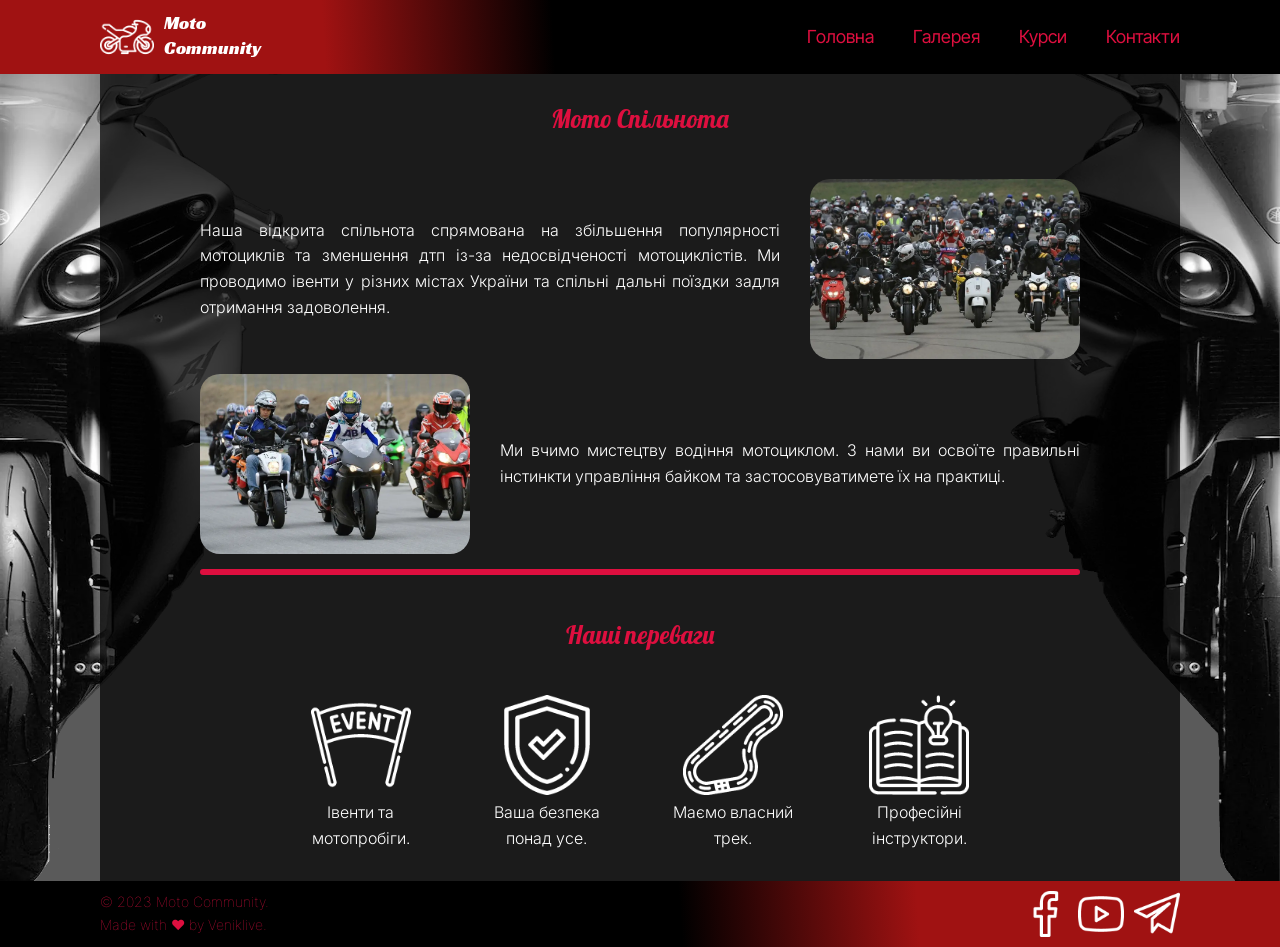
<file: docs/index.html>
<!DOCTYPE html>
<html lang="en">
<head>
	<meta charset="UTF-8">
	<meta http-equiv="X-UA-Compatible" content="IE=edge">
	<meta name="viewport" content="width=device-width, initial-scale=1.0">
	<link rel="stylesheet" href="css/style.min.css?_v=20230117122933">

	<link type="image/x-icon" href="./img/favicon.png" rel="shortcut icon">
	<link type="Image/x-icon" href="./img/favicon.png" rel="icon">

	<title>Moto Communuty</title>
</head>

<body>
	<div class="wrapper">
		<header class="header">
	<div class="container">
		<div class="header__inner">
			<a class="logo" href="index.html">
				<picture><source srcset="./img/motorbike.webp" type="image/webp"><img class="logo__img" src="./img/motorbike.png" alt=""></picture>
				<div class="logo__text">Moto<br>Community</div>
			</a>

			<nav class="nav">
				<a class="nav__link first" href="index.html">Головна</a>
				<a class="nav__link second" href="gallery.html">Галерея</a>
				<a class="nav__link therd" href="courses.html">Курси</a>
				<a class="nav__link end" href="contacts.html">Контакти</a>
			</nav>

			<picture><source srcset="./img/menu.webp" type="image/webp"><img class="menu" src="./img/menu.png" alt=""></picture>

		</div>
	</div>
</header>
	<main>
		<div class="container mb_nopadding">
			<div class="content">
				<div class="content__title">Мото Спільнота</div>
				<div class="content__about">
					<div class="about">
						<div class="about__text">Наша відкрита спільнота спрямована на збільшення популярності мотоциклів та зменшення дтп із-за недосвідченості мотоциклістів. Ми проводимо івенти у різних містах України та спільні дальні поїздки задля отримання задоволення.</div>
						<picture><source srcset="./img/motoFirstBRNO.webp" type="image/webp"><img class="about__img" src="./img/motoFirstBRNO.jpg" alt=""></picture>
					</div>
					<div class="about">	
						<div class="about__text">Ми вчимо мистецтву водіння мотоциклом. З нами ви освоїте правильні інстинкти управління байком та застосовуватимете їх на практиці.</div>
						<picture><source srcset="./img/motoSecondBRNO.webp" type="image/webp"><img class="about__img" src="./img/motoSecondBRNO.jpg" alt=""></picture>
					</div>
				</div>
				<div class="about__separation"></div>
				<div class="content__title">Наші переваги</div>
				<div class="features">
					<div class="features__row">
						<div class="features__item">									
							<picture><source srcset="./img/event.webp" type="image/webp"><img class="features__ico" src="./img/event.png" alt=""></picture>
							<div class="features__text">Івенти та мотопробіги.</div>
						</div>
						<div class="features__item">									
							<picture><source srcset="./img/safety.webp" type="image/webp"><img class="features__ico" src="./img/safety.png" alt=""></picture>
							<div class="features__text">Ваша безпека понад усе.</div>
						</div>
						<div class="features__item">									
							<picture><source srcset="./img/track.webp" type="image/webp"><img class="features__ico" src="./img/track.png" alt=""></picture>
							<div class="features__text">Маємо власний трек.</div>
						</div>
						<div class="features__item">									
							<picture><source srcset="./img/book.webp" type="image/webp"><img class="features__ico" src="./img/book.png" alt=""></picture>
							<div class="features__text">Професійні інструктори.</div>
						</div>
					</div>
				</div>
			</div>
		</div>
	</main>
	<footer class="footer">
    <div class="container">
        
        <div class="footer__inner">
                <div class="footer__text">© 2023 Moto Community.<br>Made with ❤ by Veniklive.</div>

            <div class="footer__logo">
                <a href="https://www.facebook.com"><picture><source srcset="./img/facebook.webp" type="image/webp"><img class="footer__logo__img" src="./img/facebook.png" alt="Facebook"></picture></a>
                <a href="https://www.youtube.com"><picture><source srcset="./img/youtube.webp" type="image/webp"><img class="footer__logo__img" src="./img/youtube.png" alt="Youtube"></picture></a>
                <a href="https://telegram.org"><picture><source srcset="./img/telegram.webp" type="image/webp"><img class="footer__logo__img" src="./img/telegram.png" alt="Telegram"></picture></a>
            </div>
        </div>

    </div>
</footer>
	</div>
	<script src="js/app.min.js?_v=20230117122933"></script>
</body>

</html>
</file>
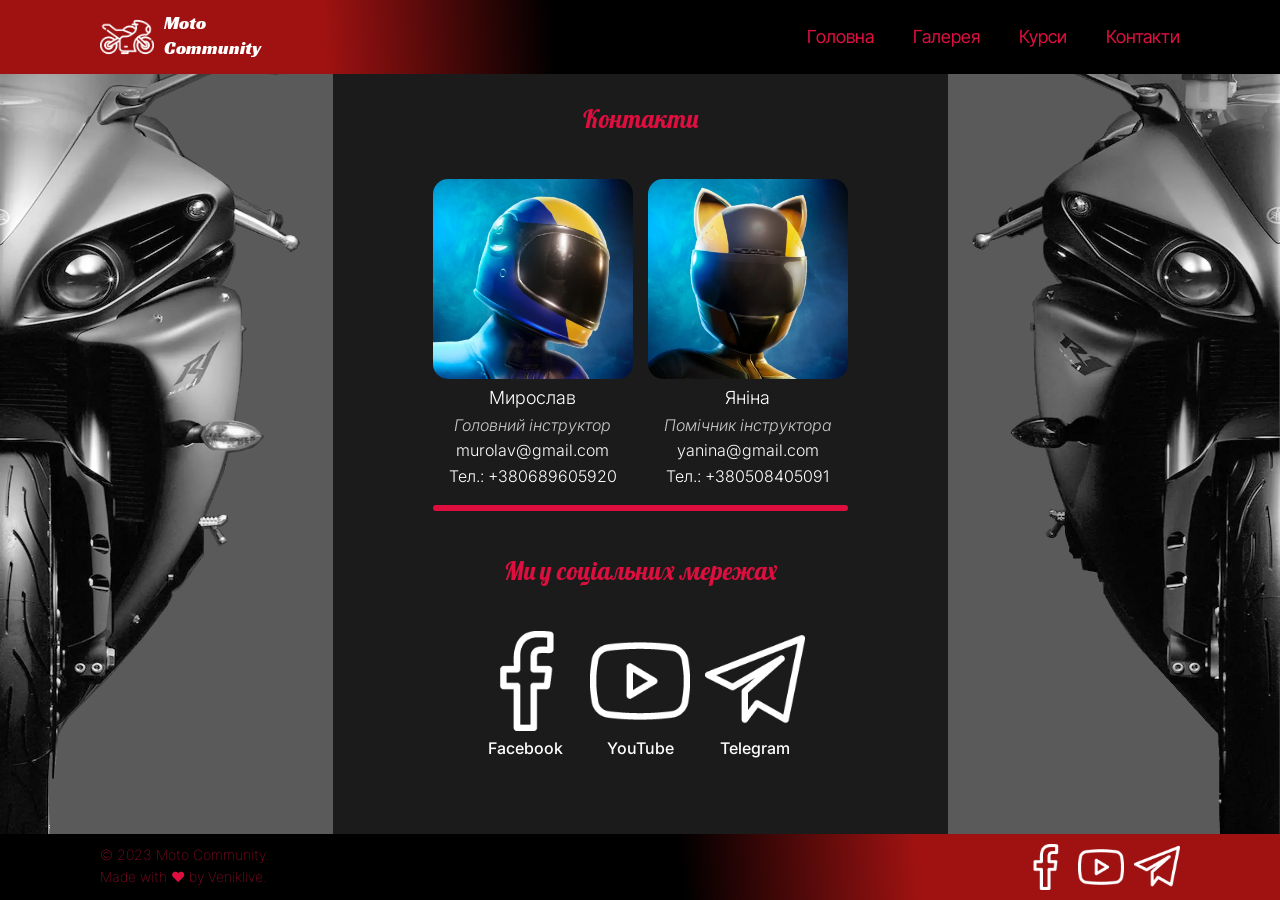
<file: docs/contacts.html>
<!DOCTYPE html>
<html lang="en">
<head>
	<meta charset="UTF-8">
	<meta http-equiv="X-UA-Compatible" content="IE=edge">
	<meta name="viewport" content="width=device-width, initial-scale=1.0">
	<link rel="stylesheet" href="css/style.min.css?_v=20230117122933">

	<link type="image/x-icon" href="./img/favicon.png" rel="shortcut icon">
	<link type="Image/x-icon" href="./img/favicon.png" rel="icon">

	<title>Moto Communuty</title>
</head>

<body>
	<div class="wrapper">
		<header class="header">
	<div class="container">
		<div class="header__inner">
			<a class="logo" href="index.html">
				<picture><source srcset="./img/motorbike.webp" type="image/webp"><img class="logo__img" src="./img/motorbike.png" alt=""></picture>
				<div class="logo__text">Moto<br>Community</div>
			</a>

			<nav class="nav">
				<a class="nav__link first" href="index.html">Головна</a>
				<a class="nav__link second" href="gallery.html">Галерея</a>
				<a class="nav__link therd" href="courses.html">Курси</a>
				<a class="nav__link end" href="contacts.html">Контакти</a>
			</nav>

			<picture><source srcset="./img/menu.webp" type="image/webp"><img class="menu" src="./img/menu.png" alt=""></picture>

		</div>
	</div>
</header>
	<main>
		<div class="container mb_nopadding">
			<div class="content">
				<div class="content__title">Контакти</div>
				<div class="contacts">
					<div class="contacts__row">
						<div class="contacts__item">									
							<picture><source srcset="./img/avatarMoto1.webp" type="image/webp"><img class="contacts__avatar" src="./img/avatarMoto1.png" alt=""></picture>
							<div class="contacts__text">
                                <div class="contacts__text__name">Мирослав</div>
                                <div class="contacts__text__position">Головний інструктор</div>
                                <a class="contacts__text__email" href="mailto:murolav@gmail.com">murolav@gmail.com</a>
                                <a class="contacts__text__phone" href="tel:+380689605920">Тел.: +380689605920</a>
                            </div>
						</div>
						<div class="contacts__item">									
							<picture><source srcset="./img/avatarMoto2.webp" type="image/webp"><img class="contacts__avatar" src="./img/avatarMoto2.png" alt=""></picture>
							<div class="contacts__text">
                                <div class="contacts__text__name">Яніна</div>
                                <div class="contacts__text__position">Помічник інструктора</div>
                                <a class="contacts__text__email" href="mailto:yanina@gmail.com">yanina@gmail.com</a>
                                <a class="contacts__text__phone" href="tel:+380508405091">Тел.: +380508405091</a>
                            </div>
						</div>
					</div>
				</div>
				<div class="about__separation"></div>
				<div class="content__title">Ми у соціальних мережах</div>
				<div class="social">
					<div class="social__row">
						<a class="social__item" href="https://www.facebook.com">									
							<picture><source srcset="./img/facebook.webp" type="image/webp"><img class="social__ico" src="./img/facebook.png" alt=""></picture>
							<div class="social__text">Facebook</div>
						</a>
						<a class="social__item" href="https://www.youtube.com">									
							<picture><source srcset="./img/youtube.webp" type="image/webp"><img class="social__ico" src="./img/youtube.png" alt=""></picture>
							<div class="social__text">YouTube</div>
						</a>
						<a class="social__item" href="https://telegram.org">									
							<picture><source srcset="./img/telegram.webp" type="image/webp"><img class="social__ico" src="./img/telegram.png" alt=""></picture>
							<div class="social__text">Telegram</div>
						</a>
					</div>
				</div>
			</div>
		</div>
	</main>
	<footer class="footer">
    <div class="container">
        
        <div class="footer__inner">
                <div class="footer__text">© 2023 Moto Community.<br>Made with ❤ by Veniklive.</div>

            <div class="footer__logo">
                <a href="https://www.facebook.com"><picture><source srcset="./img/facebook.webp" type="image/webp"><img class="footer__logo__img" src="./img/facebook.png" alt="Facebook"></picture></a>
                <a href="https://www.youtube.com"><picture><source srcset="./img/youtube.webp" type="image/webp"><img class="footer__logo__img" src="./img/youtube.png" alt="Youtube"></picture></a>
                <a href="https://telegram.org"><picture><source srcset="./img/telegram.webp" type="image/webp"><img class="footer__logo__img" src="./img/telegram.png" alt="Telegram"></picture></a>
            </div>
        </div>

    </div>
</footer>
	</div>
	<script src="js/app.min.js?_v=20230117122933"></script>
</body>

</html>
</file>
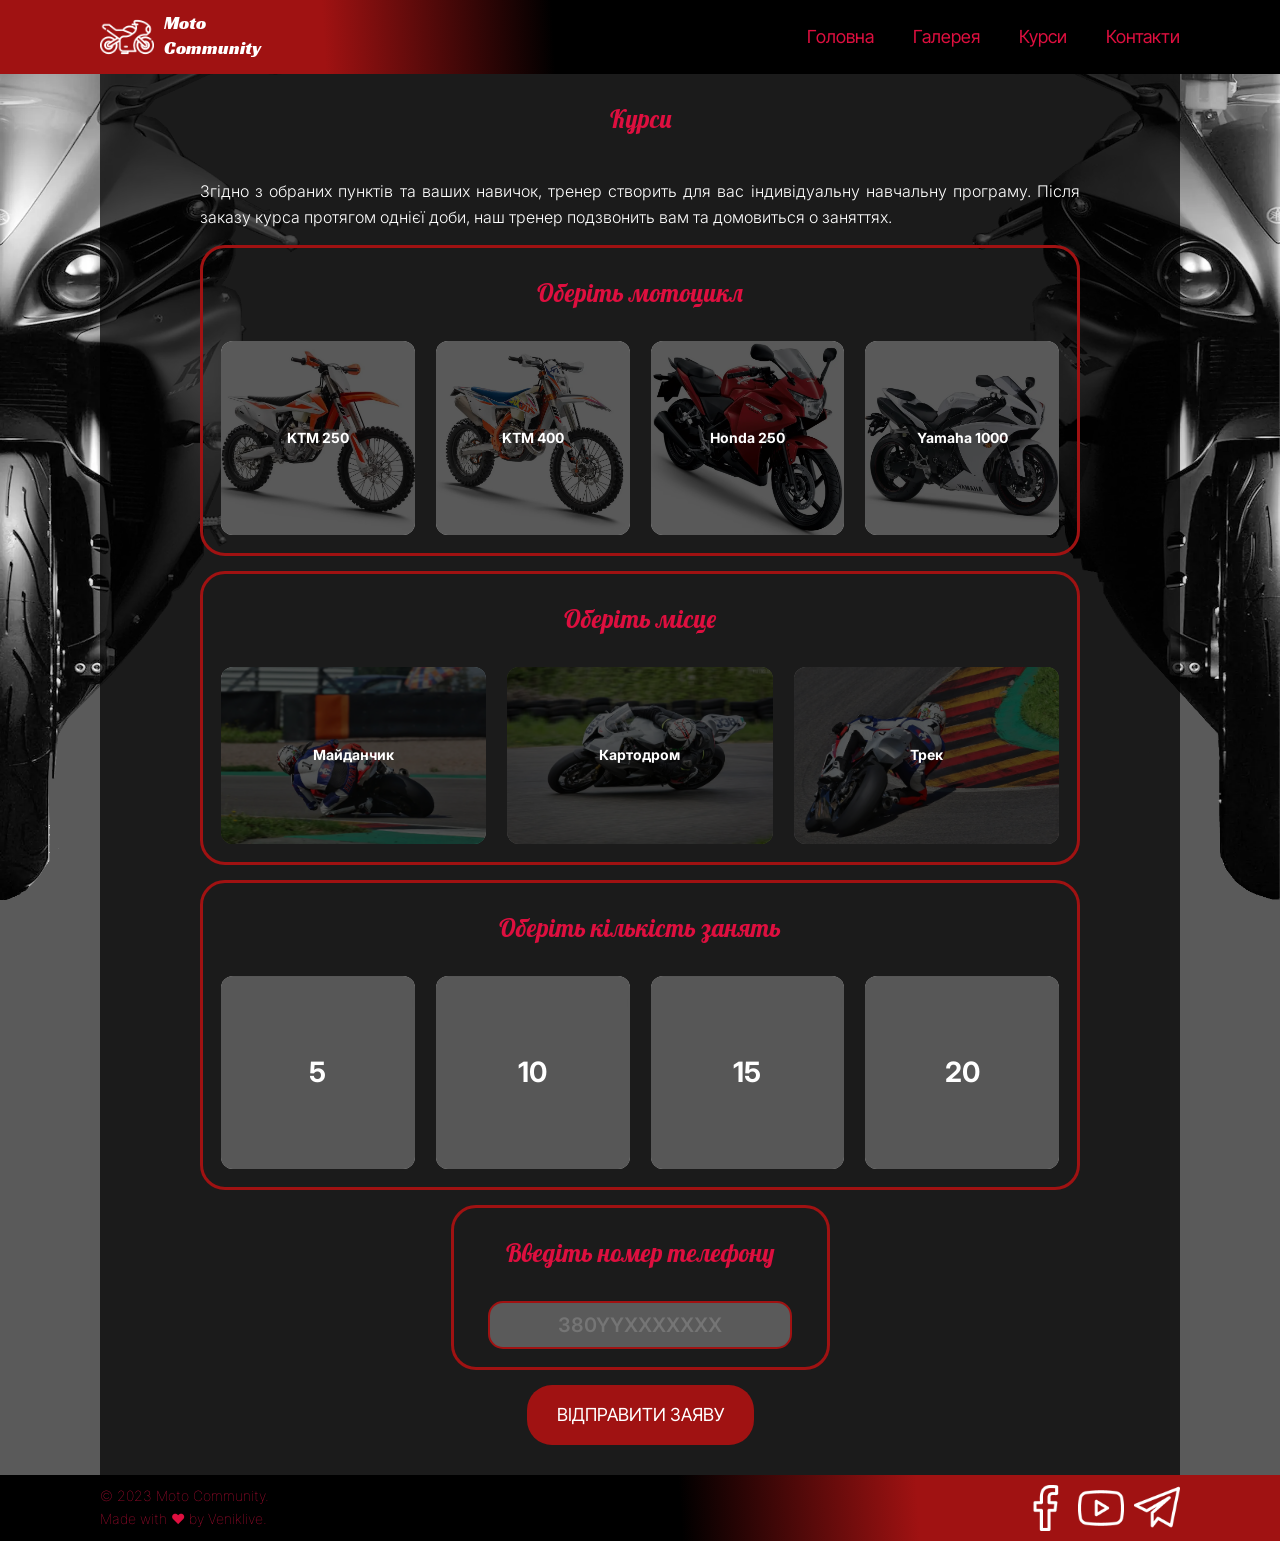
<file: docs/courses.html>
<!DOCTYPE html>
<html lang="en">
<head>
	<meta charset="UTF-8">
	<meta http-equiv="X-UA-Compatible" content="IE=edge">
	<meta name="viewport" content="width=device-width, initial-scale=1.0">
	<link rel="stylesheet" href="css/style.min.css?_v=20230117122933">

	<link type="image/x-icon" href="./img/favicon.png" rel="shortcut icon">
	<link type="Image/x-icon" href="./img/favicon.png" rel="icon">

	<title>Moto Communuty</title>
</head>

<body>
	<div class="wrapper">
		<header class="header">
	<div class="container">
		<div class="header__inner">
			<a class="logo" href="index.html">
				<picture><source srcset="./img/motorbike.webp" type="image/webp"><img class="logo__img" src="./img/motorbike.png" alt=""></picture>
				<div class="logo__text">Moto<br>Community</div>
			</a>

			<nav class="nav">
				<a class="nav__link first" href="index.html">Головна</a>
				<a class="nav__link second" href="gallery.html">Галерея</a>
				<a class="nav__link therd" href="courses.html">Курси</a>
				<a class="nav__link end" href="contacts.html">Контакти</a>
			</nav>

			<picture><source srcset="./img/menu.webp" type="image/webp"><img class="menu" src="./img/menu.png" alt=""></picture>

		</div>
	</div>
</header>
	<main>
		<div class="container mb_nopadding">
			<div class="content">
				<div class="content__title">Курси</div>
				<div class="content__about">
					<div class="about">
						<div class="about__text">Згідно з обраних пунктів та ваших навичок, тренер створить для вас індивідуальну навчальну програму. Після заказу курса протягом однієї доби, наш тренер подзвонить вам та домовиться о заняттях.</div>
					</div>
				</div>
				<div class="courses">
					<div class="courses__body">
						<div class="content__title">Оберіть мотоцикл</div>
						<div class="courses__choice">

							<label for="motoChoice1">
							<div class="courses__options moto-options">
								<input type="radio" id="motoChoice1" name="Мотоцикл" value="KTM 250">
								<h4>KTM 250</h4>
								<picture><source srcset="./img/KTM_250.webp" type="image/webp"><img src="./img/KTM_250.jpg"></picture>
							</div></label>

							<label for="motoChoice2">
							<div class="courses__options moto-options">
								<input type="radio" id="motoChoice2" name="Мотоцикл" value="KTM 400">
								<h4>KTM 400</h4>
								<picture><source srcset="./img/KTM_400.webp" type="image/webp"><img src="./img/KTM_400.jpg"></picture>
							</div></label>

							<label for="motoChoice3">
							<div class="courses__options moto-options">
								<input type="radio" id="motoChoice3" name="Мотоцикл" value="Honda 250">
								<h4>Honda 250</h4>
								<picture><source srcset="./img/Honda_250.webp" type="image/webp"><img src="./img/Honda_250.jpg"></picture>
							</div></label>

							<label for="motoChoice4">
							<div class="courses__options moto-options">
								<input type="radio" id="motoChoice4" name="Мотоцикл" value="Yamaha 1000">
								<h4>Yamaha 1000</h4>
								<picture><source srcset="./img/Yamaha_1000.webp" type="image/webp"><img src="./img/Yamaha_1000.jpg"></picture>
							</div></label>

						</div>
					</div>
					<div class="courses__body">
						<div class="content__title">Оберіть місце</div>
						<div class="courses__choice">

							<label for="placeChoice1">
							<div class="courses__options place-options">
								<input type="radio" id="placeChoice1" name="Місце" value="Майданчик">
								<h4>Майданчик</h4>
								<picture><source srcset="./img/майданчик.webp" type="image/webp"><img src="./img/майданчик.jpg"></picture>
							</div></label>

							<label for="placeChoice2">
							<div class="courses__options place-options">
								<input type="radio" id="placeChoice2" name="Місце" value="Картодром">
								<h4>Картодром</h4>
								<picture><source srcset="./img/картодром.webp" type="image/webp"><img src="./img/картодром.jpg"></picture>
							</div></label>

							<label for="placeChoice3">
							<div class="courses__options place-options">
								<input type="radio" id="placeChoice3" name="Місце" value="Трек">
								<h4>Трек</h4>
								<picture><source srcset="./img/трек.webp" type="image/webp"><img src="./img/трек.jpg"></picture>
							</div></label>

						</div>
					</div>
					<div class="courses__body">
						<div class="content__title">Оберіть кількість занять</div>
						<div class="courses__choice">

							<label for="numberChoice1">
							<div class="courses__options number-options">
								<input type="radio" id="numberChoice1" name="кількість занять" value="5">
								<h1>5</h1>
								<picture><source srcset="./img/white.webp" type="image/webp"><img src="./img/white.jpg"></picture>
							</div></label>

							<label for="numberChoice2">
							<div class="courses__options number-options">
								<input type="radio" id="numberChoice2" name="кількість занять" value="10">
								<h1>10</h1>
								<picture><source srcset="./img/white.webp" type="image/webp"><img src="./img/white.jpg"></picture>
							</div></label>

							<label for="numberChoice3">
							<div class="courses__options number-options">
								<input type="radio" id="numberChoice3" name="кількість занять" value="15">
								<h1>15</h1>
								<picture><source srcset="./img/white.webp" type="image/webp"><img src="./img/white.jpg"></picture>
							</div></label>

							<label for="numberChoice4">
							<div class="courses__options number-options">
								<input type="radio" id="numberChoice4" name="кількість занять" value="20">
								<h1>20</h1>
								<picture><source srcset="./img/white.webp" type="image/webp"><img src="./img/white.jpg"></picture>
							</div></label>

						</div>
					</div>
					<div class="courses__body">
						<div class="content__title">Введіть номер телефону</div>
							<div class="courses__options">
								<div class="courses__blockInput">
								<input type="number" maxlength="12" class="courses__phone" placeholder="380YYXXXXXXX">
								</div>
						</div>
					</div>
					<div>
						<button class="button" type="submit"><span>Відправити заяву</span></button>
					</div>
				</div>
			</div>
		</div>
	</main>
	<footer class="footer">
    <div class="container">
        
        <div class="footer__inner">
                <div class="footer__text">© 2023 Moto Community.<br>Made with ❤ by Veniklive.</div>

            <div class="footer__logo">
                <a href="https://www.facebook.com"><picture><source srcset="./img/facebook.webp" type="image/webp"><img class="footer__logo__img" src="./img/facebook.png" alt="Facebook"></picture></a>
                <a href="https://www.youtube.com"><picture><source srcset="./img/youtube.webp" type="image/webp"><img class="footer__logo__img" src="./img/youtube.png" alt="Youtube"></picture></a>
                <a href="https://telegram.org"><picture><source srcset="./img/telegram.webp" type="image/webp"><img class="footer__logo__img" src="./img/telegram.png" alt="Telegram"></picture></a>
            </div>
        </div>

    </div>
</footer>
	</div>
	<script src="js/app.min.js?_v=20230117122933"></script>
</body>

</html>
</file>
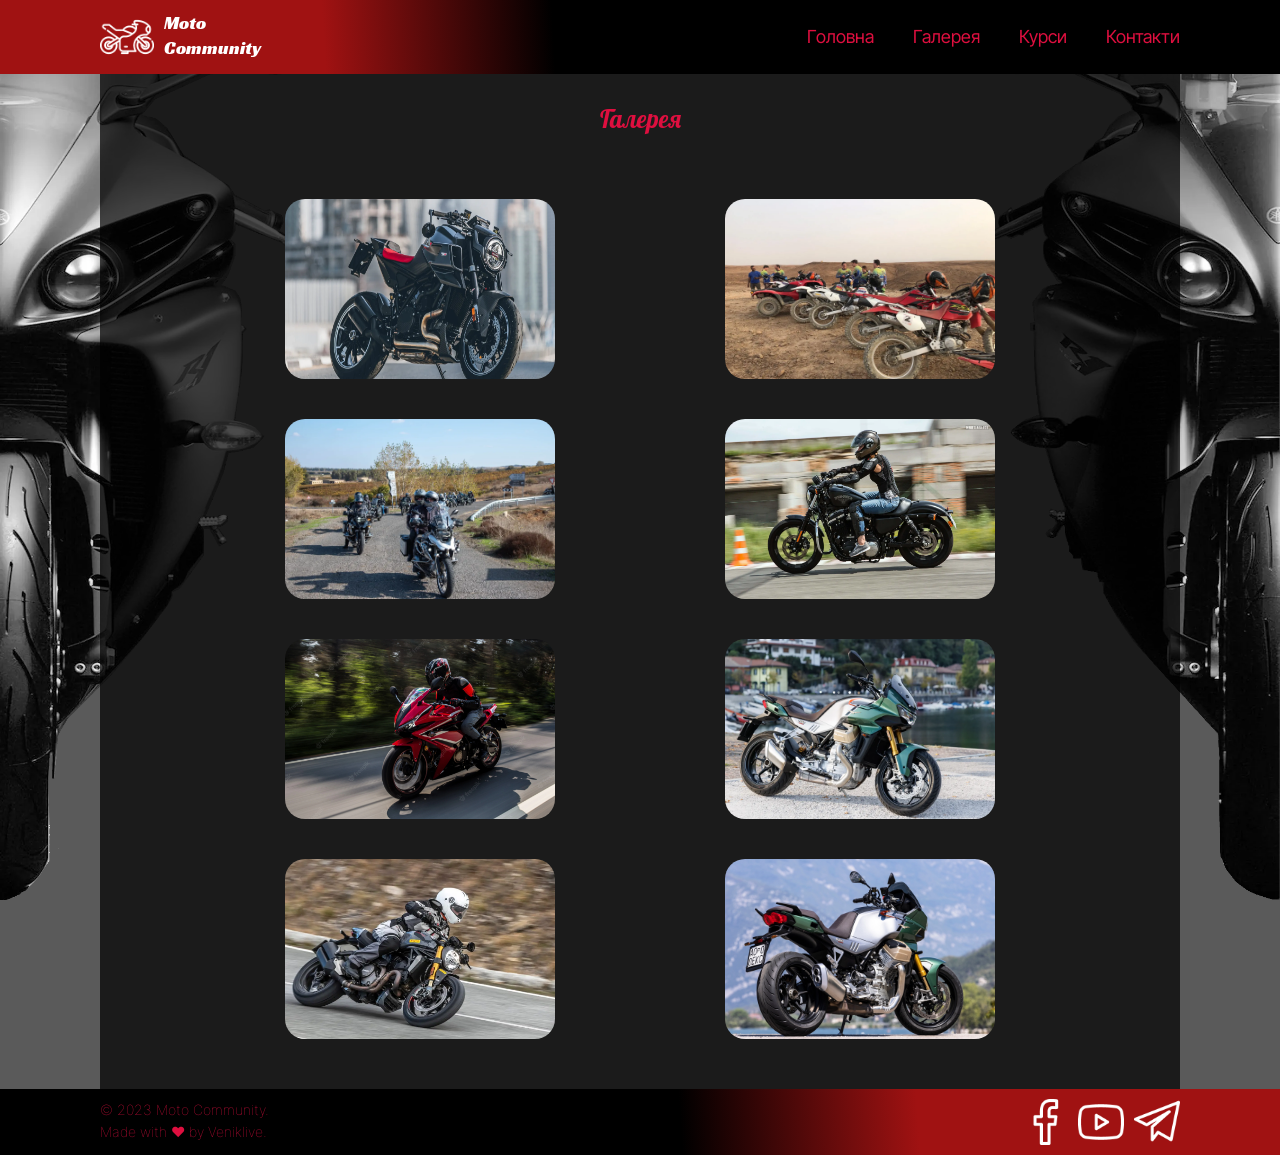
<file: docs/gallery.html>
<!DOCTYPE html>
<html lang="en">
<head>
	<meta charset="UTF-8">
	<meta http-equiv="X-UA-Compatible" content="IE=edge">
	<meta name="viewport" content="width=device-width, initial-scale=1.0">
	<link rel="stylesheet" href="css/style.min.css?_v=20230117122933">

	<link type="image/x-icon" href="./img/favicon.png" rel="shortcut icon">
	<link type="Image/x-icon" href="./img/favicon.png" rel="icon">

	<title>Moto Communuty</title>
</head>

<body>
	<div class="wrapper">
	<header class="header">
	<div class="container">
		<div class="header__inner">
			<a class="logo" href="index.html">
				<picture><source srcset="./img/motorbike.webp" type="image/webp"><img class="logo__img" src="./img/motorbike.png" alt=""></picture>
				<div class="logo__text">Moto<br>Community</div>
			</a>

			<nav class="nav">
				<a class="nav__link first" href="index.html">Головна</a>
				<a class="nav__link second" href="gallery.html">Галерея</a>
				<a class="nav__link therd" href="courses.html">Курси</a>
				<a class="nav__link end" href="contacts.html">Контакти</a>
			</nav>

			<picture><source srcset="./img/menu.webp" type="image/webp"><img class="menu" src="./img/menu.png" alt=""></picture>

		</div>
	</div>
</header>
	<main>
		<div class="popup-scale-img">
			<div class="popup-scale-img__body">
				<picture><source srcset="./img/galleryImage1.webp" type="image/webp"><img src="./img/galleryImage1.webp" alt=""></picture>
			</div>
		</div>
		<div class="container mb_nopadding">
			<div class="content">
				<div class="content__title">Галерея</div>
				<div class="gallery">
					<div class="gallery__row">
						<picture><source srcset="./img/galleryImage1.webp" type="image/webp"><img class="gallery__img" id="1" src="./img/galleryImage1.webp" alt=""></picture>
						<picture><source srcset="./img/galleryImage2.webp" type="image/webp"><img class="gallery__img" id="2" src="./img/galleryImage2.jpg" alt=""></picture>
						<picture><source srcset="./img/galleryImage3.webp" type="image/webp"><img class="gallery__img" id="3" src="./img/galleryImage3.jpg" alt=""></picture>
						<picture><source srcset="./img/galleryImage4.webp" type="image/webp"><img class="gallery__img" id="4" src="./img/galleryImage4.jpg" alt=""></picture>
						<picture><source srcset="./img/galleryImage5.webp" type="image/webp"><img class="gallery__img" id="5" src="./img/galleryImage5.webp" alt=""></picture>
						<picture><source srcset="./img/galleryImage6.webp" type="image/webp"><img class="gallery__img" id="6" src="./img/galleryImage6.webp" alt=""></picture>
						<picture><source srcset="./img/galleryImage7.webp" type="image/webp"><img class="gallery__img" id="7" src="./img/galleryImage7.jpg" alt=""></picture>
						<picture><source srcset="./img/galleryImage8.webp" type="image/webp"><img class="gallery__img" id="8" src="./img/galleryImage8.webp" alt=""></picture>
					</div>
				</div>
			</div>
		</div>
	</main>
	<footer class="footer">
    <div class="container">
        
        <div class="footer__inner">
                <div class="footer__text">© 2023 Moto Community.<br>Made with ❤ by Veniklive.</div>

            <div class="footer__logo">
                <a href="https://www.facebook.com"><picture><source srcset="./img/facebook.webp" type="image/webp"><img class="footer__logo__img" src="./img/facebook.png" alt="Facebook"></picture></a>
                <a href="https://www.youtube.com"><picture><source srcset="./img/youtube.webp" type="image/webp"><img class="footer__logo__img" src="./img/youtube.png" alt="Youtube"></picture></a>
                <a href="https://telegram.org"><picture><source srcset="./img/telegram.webp" type="image/webp"><img class="footer__logo__img" src="./img/telegram.png" alt="Telegram"></picture></a>
            </div>
        </div>

    </div>
</footer>
	</div>
	<script src="js/app.min.js?_v=20230117122933"></script>
</body>

</html>
</file>
<file: docs/css/style.min.css>
@charset "UTF-8";@import url(https://fonts.googleapis.com/css2?family=Inter&family=Inter+Tight:wght@800&family=Racing+Sans+One&display=swap);@import url(https://fonts.googleapis.com/css2?family=Racing+Sans+One&display=swap);@import url(https://fonts.googleapis.com/css2?family=Inter+Tight:wght@800&family=Racing+Sans+One&display=swap);@import url(https://fonts.googleapis.com/css2?family=Inter+Tight:wght@800&family=Inter:wght@300&family=Racing+Sans+One&display=swap);@import url(https://fonts.googleapis.com/css2?family=Lobster&display=swap);*{padding:0;margin:0;border:0}*,:after,:before{-webkit-box-sizing:border-box;box-sizing:border-box}:active,:focus{outline:0}a:active,a:focus{outline:0}aside,footer,header,nav{display:block}body,html{height:100%;width:100%;font-size:100%;line-height:1;font-size:14px;-ms-text-size-adjust:100%;-moz-text-size-adjust:100%;-webkit-text-size-adjust:100%}button,input,textarea{font-family:inherit}input::-ms-clear{display:none}button{cursor:pointer}button::-moz-focus-inner{padding:0;border:0}a,a:visited{text-decoration:none}a:hover{text-decoration:none}ul li{list-style:none}img{vertical-align:top}@font-face{font-family:CormorantUpright;font-display:swap;src:url(../fonts/CormorantUpright-Bold.woff2) format("woff2"),url(../fonts/CormorantUpright-Bold.woff) format("woff");font-weight:700;font-style:normal}@font-face{font-family:CormorantUpright;font-display:swap;src:url(../fonts/CormorantUpright-Regular.woff2) format("woff2"),url(../fonts/CormorantUpright-Regular.woff) format("woff");font-weight:400;font-style:normal}@font-face{font-family:CormorantUpright;font-display:swap;src:url(../fonts/CormorantUpright-SemiBold.woff2) format("woff2"),url(../fonts/CormorantUpright-SemiBold.woff) format("woff");font-weight:600;font-style:normal}@font-face{font-family:TTTrailers;font-display:swap;src:url(../fonts/TTTrailers-Regular.woff2) format("woff2"),url(../fonts/TTTrailers-Regular.woff) format("woff");font-weight:400;font-style:normal}input::-webkit-inner-spin-button,input::-webkit-outer-spin-button{-webkit-appearance:none;margin:0}body{background:#5a5a5a;font-size:14px;color:#fff;line-height:1.6}.wrapper{display:-webkit-box;display:-ms-flexbox;display:flex;-webkit-box-orient:vertical;-webkit-box-direction:normal;-ms-flex-direction:column;flex-direction:column;min-height:100vh}.no-webp main{background:url(../img/left.png) left 0/contain no-repeat fixed,url(../img/right.png) right 0/contain no-repeat fixed}main{-webkit-box-flex:1;-ms-flex:1 1 auto;flex:1 1 auto;display:-webkit-box;display:-ms-flexbox;display:flex;-webkit-box-orient:vertical;-webkit-box-direction:normal;-ms-flex-direction:column;flex-direction:column}.container{max-width:1450px;margin:0 auto;padding:0 calc(15px + 85 * ((100vw - 320px)/ 960))}main>div{height:100%;min-height:100%;-webkit-box-flex:1;-ms-flex:1 1 auto;flex:1 1 auto;display:-webkit-box;display:-ms-flexbox;display:flex}.header{width:100%;padding-top:10px;padding-bottom:10px;background:-o-linear-gradient(3.41deg,#a01212 25.36%,#000 43.26%);background:linear-gradient(86.59deg,#a01212 25.36%,#000 43.26%)}.header__inner{display:-webkit-box;display:-ms-flexbox;display:flex;-webkit-box-pack:justify;-ms-flex-pack:justify;justify-content:space-between;-webkit-box-align:center;-ms-flex-align:center;align-items:center}.logo{display:-webkit-box;display:-ms-flexbox;display:flex;cursor:pointer}.logo__text{font-size:18px;font-weight:400;color:#fff;font-family:"Racing Sans One";font-style:normal;line-height:1.4}.logo__img{margin-right:10px;width:54px;height:54px}.nav{font-size:18px;font-weight:400;font-family:"Inter Tight"}.nav__link{display:inline-block;vertical-align:top;margin-left:35px;position:relative;color:#de0f3f;text-decoration:none;-webkit-transition:all .3s ease-in;-o-transition:all .3s ease-in;transition:all .3s ease-in}.nav__link:after{content:"";display:block;width:0%;height:2px;border-radius:10px;background-color:#fff;opacity:0;position:absolute;top:100%;left:50%;z-index:1;-webkit-transform:translate(-50%,0);-ms-transform:translate(-50%,0);transform:translate(-50%,0);-webkit-transition:all .3s ease-in;-o-transition:all .3s ease-in;transition:all .3s ease-in}.nav__link:hover{color:#fff}.nav__link.active:after,.nav__link:hover:after{width:100%;opacity:1}.nav__link.active{color:#de0f3f}.menu{width:45px;height:45px;display:none;-webkit-transition:all .2s ease-in-out;-o-transition:all .2s ease-in-out;transition:all .2s ease-in-out}.menu.opened{visibility:hidden}.header__inner>picture{display:none}.content{background:rgba(0,0,0,.7);margin:0 auto;width:100%;padding:0 calc(15px + 85 * ((100vw - 320px)/ 960)) 30px calc(15px + 85 * ((100vw - 320px)/ 960));gap:15px;display:-webkit-box;display:-ms-flexbox;display:flex;-webkit-box-orient:vertical;-webkit-box-direction:normal;-ms-flex-direction:column;flex-direction:column}.content__title{font-size:25px;font-weight:300;color:#de0f3f;font-family:Lobster;font-style:normal;padding-top:25px;padding-bottom:25px;text-align:center}.content__about>div{margin-bottom:15px}.content__about>div:last-child{margin-bottom:0}.content__about>div:nth-child(even){-webkit-box-orient:horizontal;-webkit-box-direction:reverse;-ms-flex-direction:row-reverse;flex-direction:row-reverse}.about{display:-webkit-box;display:-ms-flexbox;display:flex;-webkit-box-align:center;-ms-flex-align:center;align-items:center;gap:30px}.about__text{font-size:16px;font-weight:300;color:#fff;font-family:Inter;font-style:normal;text-align:justify}.about__img{border-radius:calc(9px + 11 * ((100vw - 320px)/ 960));width:calc(180px + 90 * ((100vw - 320px)/ 960));height:calc(120px + 60 * ((100vw - 320px)/ 960))}.about__separation{height:6px;background:#de0f3f;border-radius:19px}.features{display:-webkit-box;display:-ms-flexbox;display:flex;-webkit-box-align:center;-ms-flex-align:center;align-items:center;gap:30px;-webkit-box-sizing:border-box;box-sizing:border-box;-webkit-box-pack:center;-ms-flex-pack:center;justify-content:center;position:relative;-ms-flex-wrap:wrap;flex-wrap:wrap;display:flex}.features__row{display:-webkit-box;display:-ms-flexbox;display:flex;-webkit-box-pack:space-evenly;-ms-flex-pack:space-evenly;justify-content:space-evenly;gap:15px;-webkit-box-align:start;-ms-flex-align:start;align-items:flex-start;-ms-flex-wrap:wrap;flex-wrap:wrap}.features__item{-webkit-box-flex:0;-ms-flex:0 1 20%;flex:0 1 20%;display:-webkit-box;display:-ms-flexbox;display:flex;-webkit-box-pack:start;-ms-flex-pack:start;justify-content:flex-start;-webkit-box-orient:vertical;-webkit-box-direction:normal;-ms-flex-direction:column;flex-direction:column;-webkit-box-align:center;-ms-flex-align:center;align-items:center;gap:5px}.features__ico{width:100px;height:100px}.features__text{font-size:16px;font-weight:300;color:#fff;font-family:Inter;font-style:normal;text-align:center}.footer{width:100%;padding-top:10px;padding-bottom:10px;background:-o-linear-gradient(183.8deg,#a01212 28.33%,#000 46.86%);background:linear-gradient(266.2deg,#a01212 28.33%,#000 46.86%)}.footer>div{height:100%}.footer__inner{display:-webkit-box;display:-ms-flexbox;display:flex;-webkit-box-pack:justify;-ms-flex-pack:justify;justify-content:space-between;-webkit-box-align:center;-ms-flex-align:center;align-items:center;height:100%;gap:5px}.footer__text{-ms-flex-item-align:start;align-self:flex-start;font-size:14px;font-weight:100;color:#de0f3f;font-family:"Inter Tight";font-style:normal}.footer__logo{-ms-flex-item-align:end;align-self:flex-end;display:-webkit-box;display:-ms-flexbox;display:flex;cursor:pointer}.footer__logo__img{margin-left:10px;width:46px;height:46px}.footer__logo__img.opened{visibility:hidden}.gallery__row{display:-webkit-box;display:-ms-flexbox;display:flex;-ms-flex-pack:distribute;justify-content:space-around;-webkit-box-align:center;-ms-flex-align:center;align-items:center;-ms-flex-wrap:wrap;flex-wrap:wrap}.gallery__img{border-radius:calc(9px + 11 * ((100vw - 320px)/ 960));width:calc(135px + 135 * ((100vw - 320px)/ 960));height:calc(90px + 90 * ((100vw - 320px)/ 960));margin:calc(5px + 15 * ((100vw - 320px)/ 960)) calc(5px + 15 * ((100vw - 320px)/ 960)) calc(5px + 15 * ((100vw - 320px)/ 960)) calc(5px + 15 * ((100vw - 320px)/ 960));cursor:pointer}.contacts{display:-webkit-box;display:-ms-flexbox;display:flex;-webkit-box-align:center;-ms-flex-align:center;align-items:center;gap:30px;-webkit-box-sizing:border-box;box-sizing:border-box;-webkit-box-pack:justify;-ms-flex-pack:justify;justify-content:space-between;-ms-flex-wrap:wrap;flex-wrap:wrap;display:flex}.contacts__row{display:-webkit-box;display:-ms-flexbox;display:flex;-webkit-box-pack:space-evenly;-ms-flex-pack:space-evenly;justify-content:space-evenly;gap:15px;width:100%;-webkit-box-align:start;-ms-flex-align:start;align-items:flex-start;-ms-flex-wrap:wrap;flex-wrap:wrap}.contacts__item{-webkit-box-flex:0;-ms-flex:0 1 20%;flex:0 1 20%;display:-webkit-box;display:-ms-flexbox;display:flex;-webkit-box-pack:start;-ms-flex-pack:start;justify-content:flex-start;-webkit-box-orient:vertical;-webkit-box-direction:normal;-ms-flex-direction:column;flex-direction:column;-webkit-box-align:center;-ms-flex-align:center;align-items:center;gap:5px}.contacts__avatar{width:200px;height:200px;border-radius:15px}.contacts__text{font-weight:300;color:#fff}.contacts__text__name{font-family:Inter;font-style:normal;text-align:center;font-size:18px}.contacts__text__position{font-family:Inter;font-style:italic;text-align:center;color:#cacaca;font-size:16px}.contacts__text__email{display:block;font-family:Inter;font-style:normal;text-align:center;font-size:16px;color:#fff}.contacts__text__phone{display:block;font-family:Inter;font-style:normal;text-align:center;font-size:16px;color:#fff}.social{display:-webkit-box;display:-ms-flexbox;display:flex;-webkit-box-align:center;-ms-flex-align:center;align-items:center;gap:30px;-webkit-box-sizing:border-box;box-sizing:border-box;-webkit-box-pack:center;-ms-flex-pack:center;justify-content:center;position:relative;-ms-flex-wrap:wrap;flex-wrap:wrap;display:flex}.social__row{display:-webkit-box;display:-ms-flexbox;display:flex;-webkit-box-pack:space-evenly;-ms-flex-pack:space-evenly;justify-content:space-evenly;gap:15px;-webkit-box-align:center;-ms-flex-align:center;align-items:center;-ms-flex-wrap:wrap;flex-wrap:wrap}.social__item{-webkit-box-flex:0;-ms-flex:0 1 20%;flex:0 1 20%;display:-webkit-box;display:-ms-flexbox;display:flex;-webkit-box-pack:center;-ms-flex-pack:center;justify-content:center;-webkit-box-orient:vertical;-webkit-box-direction:normal;-ms-flex-direction:column;flex-direction:column;-webkit-box-align:center;-ms-flex-align:center;align-items:center;gap:5px}.social__ico{width:100px;height:100px}.social__text{font-size:16px;font-weight:500;color:#fff;font-family:Inter;font-style:normal;text-align:center}.popup-scale-img{position:fixed;top:0;left:0;width:100%;height:100%;background-color:rgba(0,0,0,.85);display:-webkit-box;display:-ms-flexbox;display:flex;-webkit-box-align:center;-ms-flex-align:center;align-items:center;-webkit-box-pack:center;-ms-flex-pack:center;justify-content:center;padding:15px;-webkit-transition:all .5s ease-in-out;-o-transition:all .5s ease-in-out;transition:all .5s ease-in-out;opacity:0;visibility:hidden}.popup-scale-img__body{max-width:800px;display:-webkit-box;display:-ms-flexbox;display:flex;-webkit-box-align:center;-ms-flex-align:center;align-items:center;-webkit-box-pack:center;-ms-flex-pack:center;justify-content:center}.popup-scale-img__body img{border-radius:15px;max-width:80%;-o-object-fit:contain;object-fit:contain}.popup-scale-img.opened{opacity:1;visibility:visible}.courses{display:-webkit-box;display:-ms-flexbox;display:flex;-webkit-box-orient:vertical;-webkit-box-direction:normal;-ms-flex-direction:column;flex-direction:column;-webkit-box-align:center;-ms-flex-align:center;align-items:center;gap:15px}.courses__body{border-style:solid;border-radius:25px;border-width:3px;border-color:#a01212;padding:0 15px 15px 15px}.courses__choice{display:-webkit-box;display:-ms-flexbox;display:flex;-webkit-box-pack:justify;-ms-flex-pack:justify;justify-content:space-between;-webkit-box-align:center;-ms-flex-align:center;align-items:center;gap:15px}.courses__choice input{-webkit-appearance:none;-moz-appearance:none;appearance:none;display:none}.courses__options{position:relative;border-radius:15px;overflow:hidden;cursor:pointer;border-style:solid;border-width:3px;border-color:transparent}.courses__options.selected{border-color:green}.courses__options.selected h1,.courses__options.selected h4{-webkit-transition:all .5s ease-in-out;-o-transition:all .5s ease-in-out;transition:all .5s ease-in-out;text-shadow:5px 5px 5px #000;background-color:rgba(0,0,0,.35)}.courses__options h4{display:-webkit-box;display:-ms-flexbox;display:flex;-webkit-box-pack:center;-ms-flex-pack:center;justify-content:center;-webkit-box-align:center;-ms-flex-align:center;align-items:center;position:absolute;top:0;left:0;width:100%;height:100%;background-color:rgba(0,0,0,.65);color:#fff;font-family:Inter}.courses__options h1{display:-webkit-box;display:-ms-flexbox;display:flex;-webkit-box-pack:center;-ms-flex-pack:center;justify-content:center;-webkit-box-align:center;-ms-flex-align:center;align-items:center;position:absolute;top:0;left:0;width:100%;height:100%;background-color:rgba(0,0,0,.65);color:#fff;font-family:Inter}.courses__options img{max-width:100%}.courses__blockInput{display:-webkit-box;display:-ms-flexbox;display:flex;-webkit-box-pack:center;-ms-flex-pack:center;justify-content:center;-webkit-box-align:center;-ms-flex-align:center;align-items:center}.courses__blockInput input{max-width:90%;background-color:#5a5a5a;display:-webkit-box;display:-ms-flexbox;display:flex;color:#fff;border-color:#a01212;padding:10px;border-style:solid;border-width:2px;border-radius:15px;font-size:20px;font-weight:600;font-family:Inter;text-align:center}.courses__phone.valid{border-color:green}.courses__phone.invalid{border-color:#de0f3f}.button{line-height:60px;display:inline-block;cursor:pointer;text-transform:uppercase;padding:0 30px;font-size:18px;border-radius:25px;background-color:#a01212;color:#fff;position:relative;overflow:hidden;-webkit-transition:all 1.5s ease 0s;-o-transition:all 1.5s ease 0s;transition:all 1.5s ease 0s}.button span{position:relative;z-index:2;font-family:"Inter Tight";font-style:normal;text-align:center}.button:hover{color:#000;background-color:green}.button:hover:before{transition:scale(1);-webkit-transition:scale(1);-moz-transtion:scale(1);-ms-transition:scale(1);-o-transition:scale(1)}@media (max-width:900px){.content__about>div:nth-child(even){-webkit-box-orient:vertical;-webkit-box-direction:normal;-ms-flex-direction:column;flex-direction:column}.about{-ms-flex-wrap:wrap;flex-wrap:wrap;-webkit-box-orient:vertical;-webkit-box-direction:normal;-ms-flex-direction:column;flex-direction:column;-webkit-box-align:center;-ms-flex-align:center;align-items:center}}@media (max-width:768px){.nav{position:absolute;top:0;right:0;visibility:hidden;background-color:transparent;display:-webkit-box;display:-ms-flexbox;display:flex;-webkit-box-orient:vertical;-webkit-box-direction:normal;-ms-flex-direction:column;flex-direction:column;overflow:hidden}.nav__link{margin-left:0;text-align:center;background-color:rgba(0,0,0,.85);padding:20px;-webkit-transform:translate(100%,0);-ms-transform:translate(100%,0);transform:translate(100%,0)}.nav__link.first{-webkit-transition:all .5s ease-in-out;-o-transition:all .5s ease-in-out;transition:all .5s ease-in-out;border:solid #a01212;border-width:2px 2px 2px 2px}.nav__link.second{-webkit-transition:all .4s ease-in-out .1s;-o-transition:all .4s ease-in-out .1s;transition:all .4s ease-in-out .1s;border:solid #a01212;border-width:0 2px 2px 2px}.nav__link.therd{-webkit-transition:all .3s ease-in-out .2s;-o-transition:all .3s ease-in-out .2s;transition:all .3s ease-in-out .2s;border:solid #a01212;border-width:0 2px 2px 2px}.nav__link.end{-webkit-transition:all .2s ease-in-out .3s;-o-transition:all .2s ease-in-out .3s;transition:all .2s ease-in-out .3s;border-radius:0 0 0 10px;border:solid #a01212;border-width:0 2px 2px 2px}.nav__link::after{background-color:transparent}.nav.opened{visibility:visible}.nav.opened .nav__link{-webkit-transform:translate(0,0);-ms-transform:translate(0,0);transform:translate(0,0)}.menu{display:block}.header__inner>picture{display:block}}@media (max-width:750px){.courses__choice{display:-ms-grid;display:grid;justify-items:center;-ms-grid-columns:1fr 1fr;grid-template-columns:1fr 1fr;-ms-grid-rows:1fr 1fr;grid-template-rows:1fr 1fr}.courses__options img{max-height:200px}}@media (max-width:610px){.features__row{display:-ms-grid;display:grid;-ms-grid-columns:1fr 1fr;grid-template-columns:1fr 1fr;-ms-grid-rows:auto auto;grid-template-rows:auto auto}}@media (max-width:500px){main{background:0 0}.webp main{background:0 0!important}.container.mb_nopadding{padding:0 0!important;margin:0}}@media (max-width:402px){.footer__text{font-size:13px}.footer__logo__img{margin-left:calc(5px + 25 * ((100vw - 320px)/ 960));width:calc(36px + 134 * ((100vw - 320px)/ 960));height:calc(36px + 134 * ((100vw - 320px)/ 960))}}@media (max-width:380px){.courses__blockInput input{max-width:240px}}@media (max-width:370px){.features__row{display:-ms-grid;display:grid;-ms-grid-columns:1fr;grid-template-columns:1fr;-ms-grid-rows:(auto)[4];grid-template-rows:repeat(4,auto)}}.webp main{background:url(../img/left.webp) left 0/contain no-repeat fixed,url(../img/right.webp) right 0/contain no-repeat fixed}
</file>
